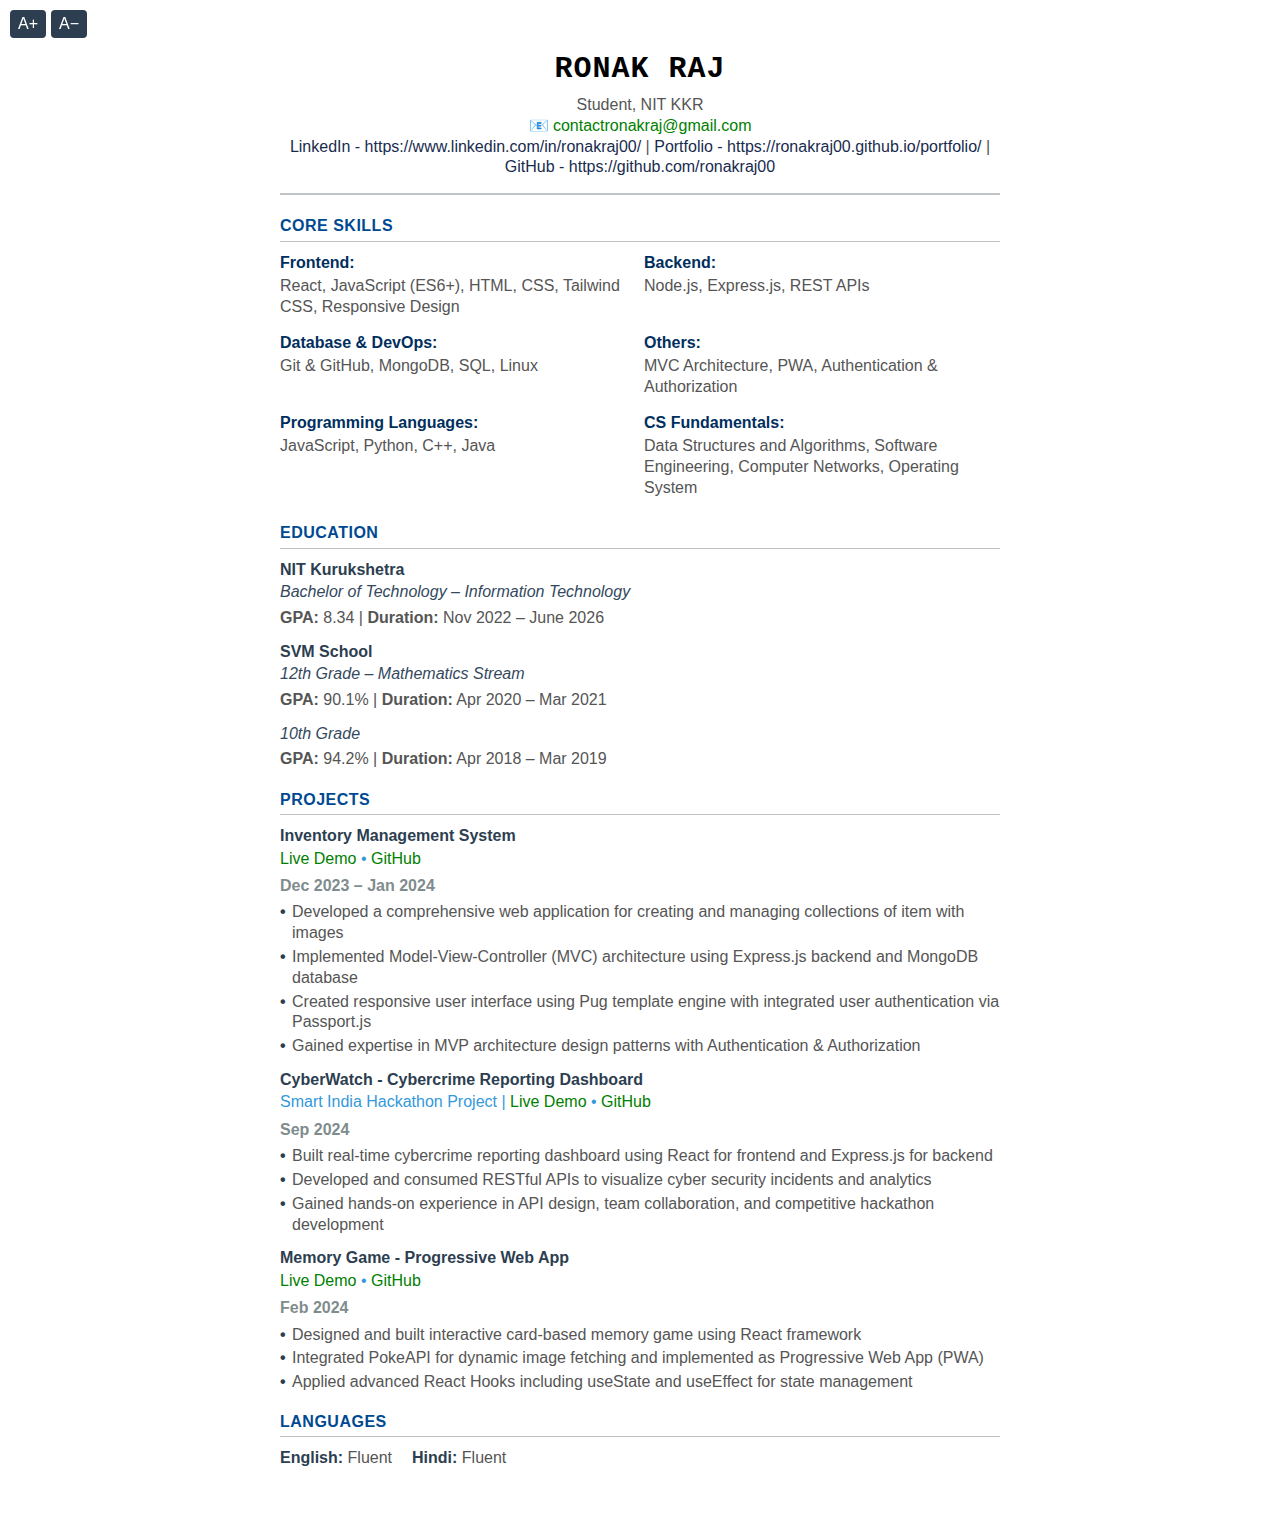
<file: resume_ronak_raj.html>
<!DOCTYPE html>
<html lang="en">
  <head>
    <meta charset="UTF-8" />
    <meta name="viewport" content="width=device-width, initial-scale=1.0" />
    <title>Ronak Raj - Resume</title>
    <style>
      .social-links {
        /* text-align: left; */
        /* border: 1px solid #032446; */
        /* padding: 10px;
            margin-left: 10px; */
      }
      .social-links a {
        font-size: 11px;
        color: #182b4e !important;
        line-height: 1.3;
      }

      a:link {
        color: green;
        background-color: transparent;
        text-decoration: none;
      }

      a:visited {
        color: rgb(230, 142, 157);
        background-color: transparent;
        text-decoration: none;
      }

      @media print {
        .font-control {
          display: none !important; /* Hide font buttons */
        }

        body {
          margin: 0;
          /* padding: 0.2in; */
          zoom: 0.99; /* Scales content to fit one page */
        }

        html,
        body {
          width: 100%;
          height: 100%;
          overflow: hidden;
        }

        @page {
          size: A4;
          margin: 0in;
        }
      }

      * {
        margin: 0;
        padding: 0;
        box-sizing: border-box;
        font-size: 1rem !important;
      }

      .font-control {
        position: fixed;
        top: 10px;
        left: 10px;
        display: flex;
        gap: 5px;
        z-index: 1000;
      }

      .font-btn {
        padding: 5px 8px;
        font-size: 0.6rem;
        background-color: #2c3e50;
        color: white;
        border: none;
        border-radius: 4px;
        cursor: pointer;
      }

      .font-btn:hover {
        background-color: #34495e;
      }

      body {
        font-family: "Arial", sans-serif;
        line-height: 1.4;
        color: #333;
        max-width: 8.5in;
        margin: 0 auto;
        padding: 0.5in;
        background: white;
      }

      .header {
        text-align: center;
        margin-bottom: 20px;
        border-bottom: 2px solid #bdc3c7;
        padding-bottom: 15px;
      }

      .name {
        font-size: 30px !important;
        font-family: monospace;
        font-weight: bold;
        color: #000000;
        margin-bottom: 5px;
        text-transform: uppercase;
        letter-spacing: 1px;
      }

      .title {
        font-size: 16px;
        color: #34495e;
        margin-bottom: 10px;
        font-weight: 600;
      }

      .contact-info {
        font-size: 11px;
        color: #555;
        line-height: 1.3;
      }

      .section {
        margin-bottom: 18px;
      }

      .section-title {
        font-size: 14px;
        font-weight: bold;
        color: #004992;
        text-transform: uppercase;
        border-bottom: 1px solid #bdc3c7;
        padding-bottom: 3px;
        margin-bottom: 10px;
        letter-spacing: 0.5px;
      }

      .skills-grid {
        display: grid;
        grid-template-columns: 1fr 1fr;
        gap: 8px;
        font-size: 11px;
      }

      .skill-category {
        margin-bottom: 6px;
      }

      .skill-title {
        font-weight: bold;
        color: #002f5e;
        margin-bottom: 2px;
      }

      .skill-list {
        color: #555;
        line-height: 1.3;
      }

      .education-item,
      .experience-item,
      .project-item {
        margin-bottom: 12px;
        font-size: 11px;
      }

      .institution,
      .project-name {
        font-weight: bold;
        color: #2c3e50;
        font-size: 12px;
      }

      .degree,
      .role {
        color: #34495e;
        font-style: italic;
        margin-bottom: 3px;
      }

      .details {
        color: #555;
        margin-bottom: 3px;
      }

      .project-links {
        color: #3498db;
        font-size: 10px;
        margin-bottom: 5px;
      }

      .project-dates {
        color: #7f8c8d;
        font-size: 10px;
        font-weight: bold;
        margin-bottom: 5px;
      }

      .achievements {
        margin-top: 5px;
      }

      .achievement {
        margin-bottom: 3px;
        padding-left: 12px;
        position: relative;
        color: #555;
        line-height: 1.3;
      }

      .achievement:before {
        content: "•";
        position: absolute;
        left: 0;
        color: #2c3e50;
        font-weight: bold;
      }

      .languages {
        display: flex;
        gap: 20px;
        font-size: 11px;
      }

      .language-item {
        color: #555;
      }

      .language-name {
        font-weight: bold;
        color: #2c3e50;
      }

      @media print {
        body {
          padding: 0.3in;
          font-size: 11px;
        }
        .section {
          margin-bottom: 15px;
        }
      }
    </style>
  </head>
  <body>
    <div class="font-control">
      <button id="increaseFont" class="font-btn">A+</button>
      <button id="decreaseFont" class="font-btn">A−</button>
    </div>

    <div class="header">
      <div class="name">Ronak Raj</div>
      <!-- <div class="title">Full Stack Developer</div> -->
      <div class="contact-info">
        Student, NIT KKR<br />
        📧
        <a target="_blank" href="mailto:contactronakraj@gmail.com"
          >contactronakraj@gmail.com</a
        ><br />
        <div class="social-links">
          <a target="_blank" href="https://www.linkedin.com/in/ronakraj00/"
            >LinkedIn - https://www.linkedin.com/in/ronakraj00/</a
          >
          |
          <a target="_blank" href="https://ronakraj00.github.io/portfolio/"
            >Portfolio - https://ronakraj00.github.io/portfolio/</a
          >
          |
          <a target="_blank" href="https://github.com/ronakraj00"
            >GitHub - https://github.com/ronakraj00</a
          >
        </div>
      </div>
    </div>

    <div class="section">
      <div class="section-title">Core Skills</div>
      <div class="skills-grid">
        <div class="skill-category">
          <div class="skill-title">Frontend:</div>
          <div class="skill-list">
            React, JavaScript (ES6+), HTML, CSS, Tailwind CSS, Responsive Design
          </div>
        </div>
        <div class="skill-category">
          <div class="skill-title">Backend:</div>
          <div class="skill-list">Node.js, Express.js, REST APIs</div>
        </div>
        <div class="skill-category">
          <div class="skill-title">Database & DevOps:</div>
          <div class="skill-list">Git & GitHub, MongoDB, SQL, Linux</div>
        </div>
        <div class="skill-category">
          <div class="skill-title">Others:</div>
          <div class="skill-list">
            MVC Architecture, PWA, Authentication & Authorization
          </div>
        </div>
        <div class="skill-category">
          <div class="skill-title">Programming Languages:</div>
          <div class="skill-list">JavaScript, Python, C++, Java</div>
        </div>
        <div class="skill-category">
          <div class="skill-title">CS Fundamentals:</div>
          <div class="skill-list">
            Data Structures and Algorithms, Software Engineering, Computer
            Networks, Operating System
          </div>
        </div>
      </div>
    </div>

    <div class="section">
      <div class="section-title">Education</div>
      <div class="education-item">
        <div class="institution">NIT Kurukshetra</div>
        <div class="degree">
          Bachelor of Technology – Information Technology
        </div>
        <div class="details">
          <strong>GPA:</strong> 8.34 | <strong>Duration:</strong> Nov 2022 –
          June 2026
        </div>
      </div>
      <div class="education-item">
        <div class="institution">SVM School</div>
        <div class="degree">12th Grade – Mathematics Stream</div>
        <div class="details">
          <strong>GPA:</strong> 90.1% | <strong>Duration:</strong> Apr 2020 –
          Mar 2021
        </div>
      </div>
      <div class="education-item">
        <div class="degree">10th Grade</div>
        <div class="details">
          <strong>GPA:</strong> 94.2% | <strong>Duration:</strong> Apr 2018 –
          Mar 2019
        </div>
      </div>
    </div>

    <div class="section">
      <div class="section-title">Projects</div>

      <div class="project-item">
        <div class="project-name">Inventory Management System</div>
        <div class="project-links">
          <a target="_blank" href="https://inventory.adaptable.app"
            >Live Demo</a
          >
          •
          <a target="_blank" href="https://github.com/ronakraj00/inventory"
            >GitHub</a
          >
        </div>
        <div class="project-dates">Dec 2023 – Jan 2024</div>
        <div class="achievements">
          <div class="achievement">
            Developed a comprehensive web application for creating and managing
            collections of item with images
          </div>
          <div class="achievement">
            Implemented Model-View-Controller (MVC) architecture using
            Express.js backend and MongoDB database
          </div>
          <div class="achievement">
            Created responsive user interface using Pug template engine with
            integrated user authentication via Passport.js
          </div>
          <div class="achievement">
            Gained expertise in MVP architecture design patterns with
            Authentication & Authorization
          </div>
        </div>
      </div>

      <div class="project-item">
        <div class="project-name">
          CyberWatch - Cybercrime Reporting Dashboard
        </div>
        <div class="project-links">
          Smart India Hackathon Project |
          <a target="_blank" href="https://team2-nine.vercel.app/">Live Demo</a>
          •
          <a target="_blank" href="https://github.com/ronakraj00/team2"
            >GitHub</a
          >
        </div>
        <div class="project-dates">Sep 2024</div>
        <div class="achievements">
          <div class="achievement">
            Built real-time cybercrime reporting dashboard using React for
            frontend and Express.js for backend
          </div>
          <div class="achievement">
            Developed and consumed RESTful APIs to visualize cyber security
            incidents and analytics
          </div>
          <div class="achievement">
            Gained hands-on experience in API design, team collaboration, and
            competitive hackathon development
          </div>
        </div>
      </div>

      <div class="project-item">
        <div class="project-name">Memory Game - Progressive Web App</div>
        <div class="project-links">
          <a target="_blank" href="https://memory-iota-one.vercel.app/"
            >Live Demo</a
          >
          •
          <a target="_blank" href="https://github.com/ronakraj00/memory"
            >GitHub</a
          >
        </div>
        <div class="project-dates">Feb 2024</div>
        <div class="achievements">
          <div class="achievement">
            Designed and built interactive card-based memory game using React
            framework
          </div>
          <div class="achievement">
            Integrated PokeAPI for dynamic image fetching and implemented as
            Progressive Web App (PWA)
          </div>
          <div class="achievement">
            Applied advanced React Hooks including useState and useEffect for
            state management
          </div>
        </div>
      </div>
    </div>

    <!-- <div class="section">
        <div class="section-title">Volunteer Experience</div>
        <div class="experience-item">
            <div class="institution">National Service Scheme (NSS)</div>
            <div class="role">Active Member</div>
            <div class="details"><strong>Duration:</strong> Aug 2023 – Present</div>
        </div>
    </div> -->

    <div class="section">
      <div class="section-title">Languages</div>
      <div class="languages">
        <div class="language-item">
          <span class="language-name">English:</span> Fluent
        </div>
        <div class="language-item">
          <span class="language-name">Hindi:</span> Fluent
        </div>
      </div>
    </div>

    <script>
      let rootFontSize = 1;

      function updateFontSize(newSize) {
        const styleTag = document.querySelector("style");
        const css = styleTag.textContent;
        const updatedCSS = css.replace(
          /font-size:\s*[\d.]+rem\s*!important;/,
          `font-size: ${newSize.toFixed(1)}rem !important;`
        );
        styleTag.textContent = updatedCSS;
      }

      document.getElementById("increaseFont").addEventListener("click", () => {
        if (rootFontSize < 2.0) {
          rootFontSize += 0.1;
          updateFontSize(rootFontSize);
        }
      });

      document.getElementById("decreaseFont").addEventListener("click", () => {
        if (rootFontSize > 0.3) {
          rootFontSize -= 0.1;
          updateFontSize(rootFontSize);
        }
      });
    </script>
  </body>
</html>
</file>
